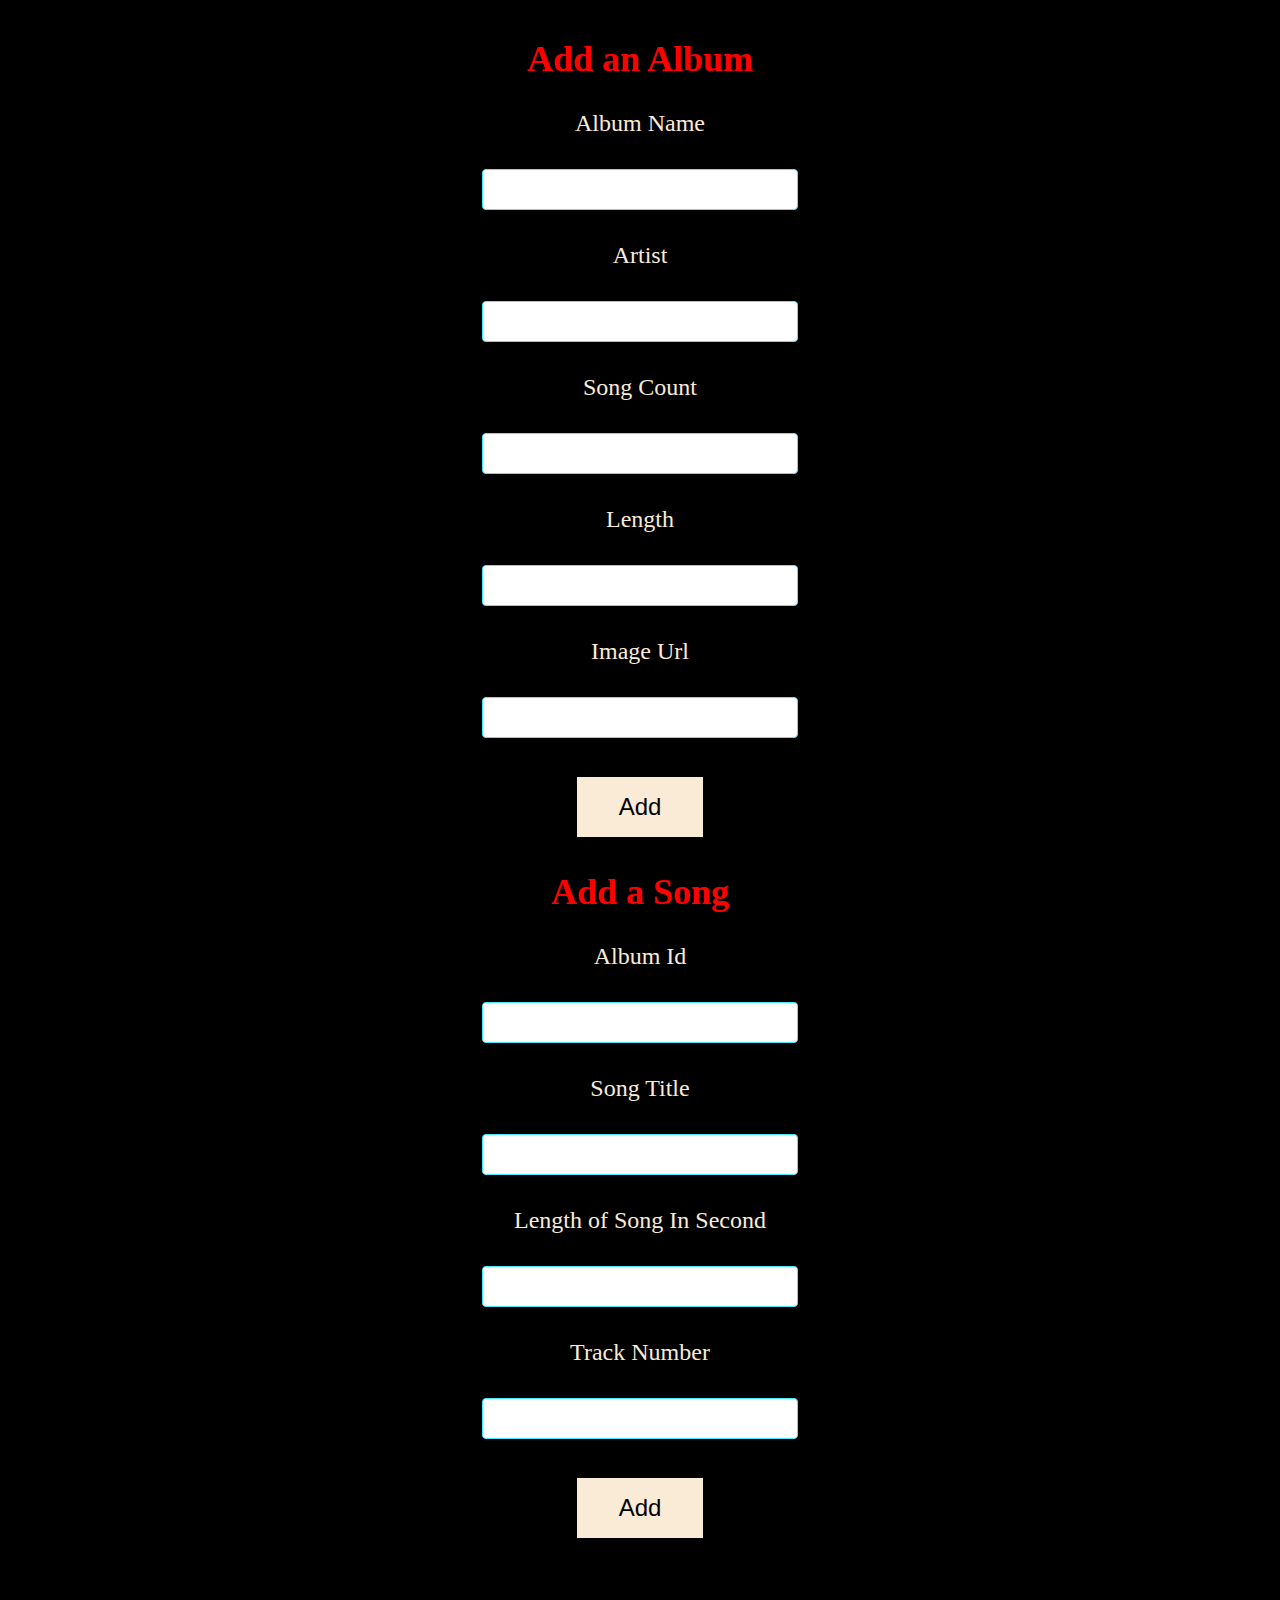
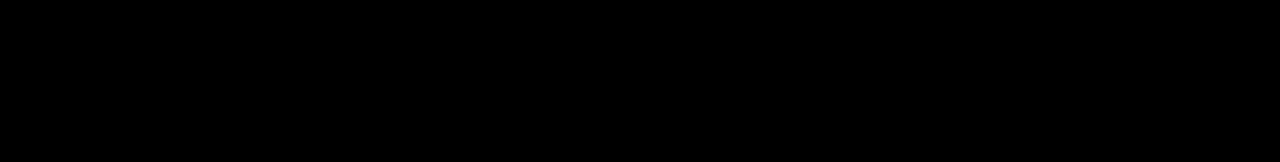
<file: src/main/resources/static/index.html>
<!doctype html>
<html lang="en" xmlns="http://www.w3.org/1999/xhtml"
      xmlns:th="http://thymeleaf.org">
<head>
    <meta charset="UTF-8">
    <meta name="viewport"
          content="width=device-width, user-scalable=no, initial-scale=1.0, maximum-scale=1.0, minimum-scale=1.0">
    <meta http-equiv="X-UA-Compatible" content="ie=edge">
    <title>All Albums</title>
    <script th:src="@{/script.js}"></script>
    <link rel="stylesheet" href="CSS/style.css">
</head>
<body>

<form action="/addAlbum" method="post" >

    <div id="boxes">
        <h2>Add an Album</h2>
    <p>Album Name</p><input type="text" name="name"/>
    <p>Artist</p><input type="text" name="artist"/>
    <p>Song Count</p><input type="number" name="songCount"/>
    <p>Length</p><input type="number" name="lengthInSecond"/>
    <p>Image Url</p><input type="url" name="imageUrl"/>
    <br><br><button type="submit">Add</button>
    </div>
</form>

<form action="/addSong" method="post" >
    <div id="boxes2">
        <h2>Add a Song</h2>
        <p>Album Id</p><input type="number" name="AlbumId"/>
        <p>Song Title</p><input type="text" name="title"/>
        <p>Length of Song In Second</p><input type="number" name="lengthInSecond"/>
        <p>Track Number</p><input type="number" name="trackNumber"/>
        <br><br><button type="submit">Add</button>
    </div>
</form>

<ul th:each="albums: ${AlbumList}">
    <p>ID</p><span th:text="${albums.id}"></span>
    <p>Artist</p><span th:text="${albums.artist}"></span>
    <p>Song count</p><span th:text="${albums.songCount}"></span>
    <p>Length</p><span th:text="${albums.length}"></span>
    <p>Image Url</p><span th:text="${albums.imageUrl}"></span>

    <p>**********************************************************</p>

</ul>
</body>
</html>
</file>
<file: src/main/resources/static/CSS/style.css>
#hello {
    color: aqua;
    text-align-all: center;
    text-align: center;
    background-color: black;
    /*max-font-size: 7000;*/
    font-size: xxx-large;
    align-content: center;
}
#capitalize {
    color: aqua;
    text-align-all: center;
    text-align: center;
    background-color: black;
    /*max-font-size: 7000;*/
    font-size: xxx-large;
    align-content: center;
}

body{
    background-color: black;
}

#boxes,#boxes2 {
    background-color: black;
    color: antiquewhite;
    font-size: x-large;
    align-content: center;
    text-align: center;
    text-align-all: center;
}

h2{
    color: red;
}

input[type=text],input[type=number],input[type=url] {
    width: 25%;
    padding: 12px 20px;
    margin: 8px 0;
    display: inline-block;
    border: 1px solid #46e8ff;
    border-radius: 4px;
    box-sizing: border-box;
}

button[type=submit] {
    width: 10%;
    background-color: antiquewhite;
    border: none;
    color: black;
    padding: 16px 32px;
    margin: 4px 2px;
    cursor: pointer;
    font-size: x-large;
}
</file>
